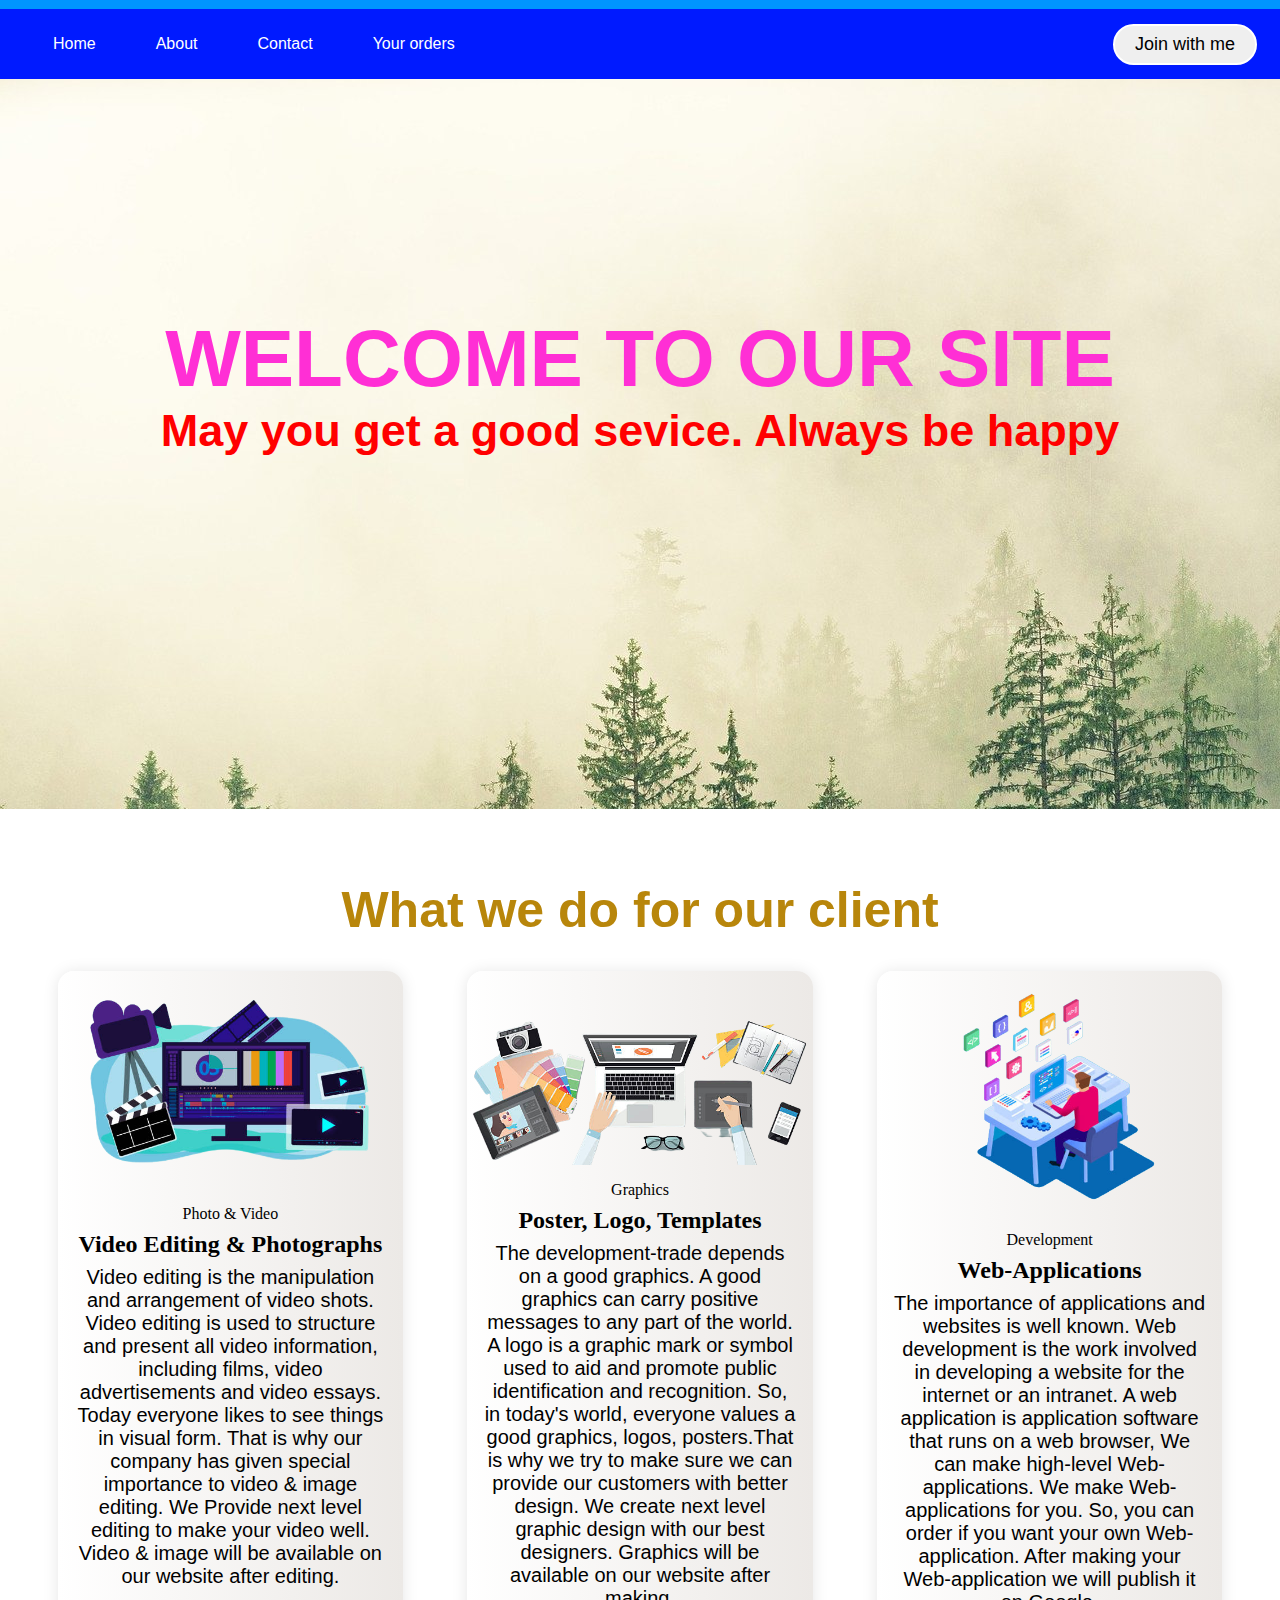
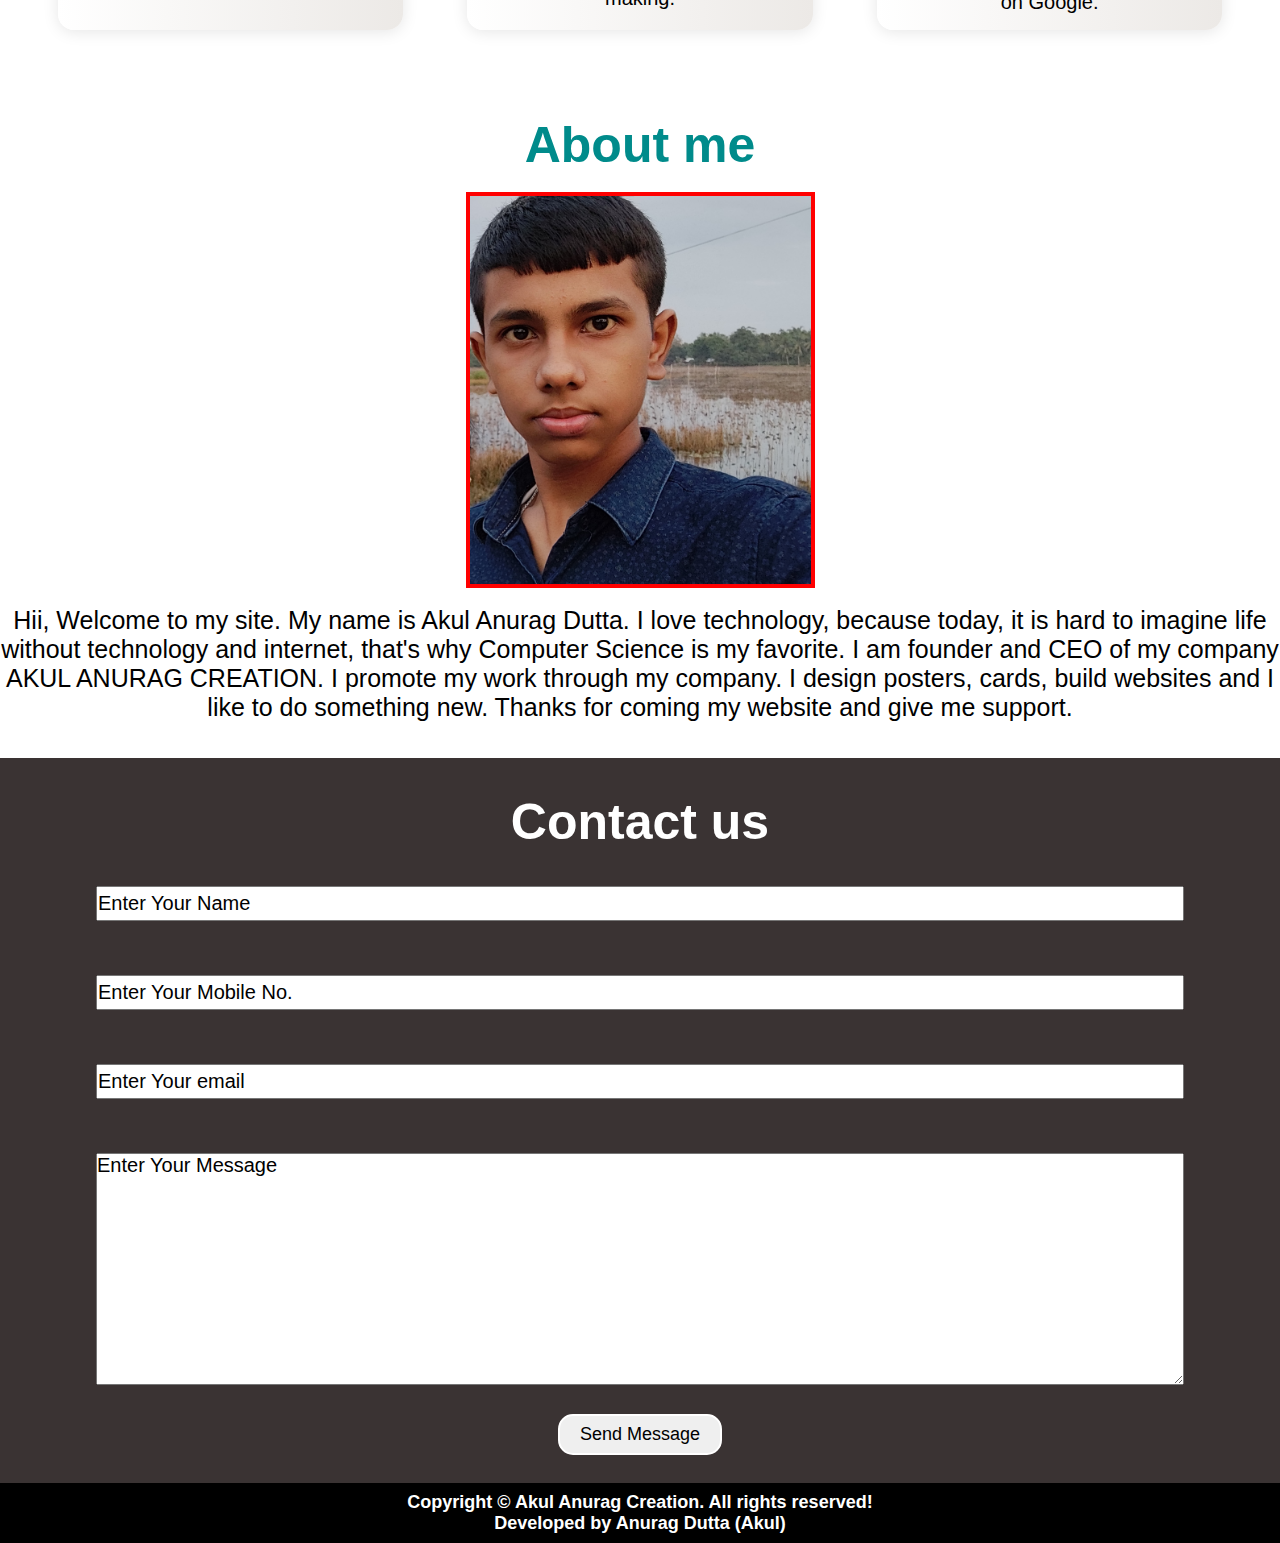
<file: Website1/index.html>
<!DOCTYPE html>
<html>

<head>
  <meta charset="UTF-8">
  <meta http-equiv="X-UA-Compatible" content="IE=edge">
  <meta name="viewport" content="width=device-width, initial-scale=1.0">
  <title>Website</title>
  <link rel="icon" href="Creation.png" type="image/x-icon">
  <link rel="stylesheet" href="css.css">

</head>

<body>
  <section>
    <div class="bar"></div>
    <nav class="navbar h-nav-resp">
      <ul class="navlist v-class-resp">

        <li><a href="#internal">Home</a></li>
        <li><a href="#meme">About</a></li>
        <li><a href="#internal3">Contact</a></li>
        <li><a href="index3.html" target="_parent">Your orders</a></li>
      </ul>
      <div class="rightnavbar v-class-resp">
        <a href="index2.html" target="_parent">
          <button class="btn-sm">Join with me</button>
        </a>
      </div>
      <div class="burger">
        <div class="line"></div>
        <div class="line"></div>
        <div class="line"></div>
        <div class="line"></div>
      </div>
    </nav>
  </section>
  <section id="home">
    <br><br><br><br><br><br><br><br> <br><br><br><br><br>
    <h1>WELCOME TO OUR SITE</h1>
    <h2>May you get a good sevice. Always be happy</h2>
  </section><br><br><br><br>
  <center>
    <a id="internal"></a>
    <h2>What we do for our client</h2>
    <div class="container">
      <div class="card">
        <div class="card__header">
          <img src="vd.png" alt="card__image" class="card__image" width="600">
        </div>
        <div class="card__body">
          <span class="tag tag-blue">Photo & Video</span>
          <h4>Video editing & photographs</h4>
          <p>Video editing is the manipulation and arrangement of video shots. Video editing is used to structure and
            present all video information, including films, video advertisements and video essays. Today everyone likes
            to see things in visual form. That is why our company has given special importance to video & image editing.
            We Provide next level editing to make your video well. Video & image will be available on our website after
            editing. </p>
        </div>
      </div>
      <div class="card">
        <div class="card__header">
          <img src="gd.png" alt="card__image" class="card__image" width="600">
        </div>
        <div class="card__body">
          <span class="tag tag-brown">Graphics</span>
          <h4>Poster, Logo, Templates</h4>
          <p>The development-trade depends on a good graphics. A good graphics can carry positive messages to any part
            of the world. A logo is a graphic mark
            or symbol used to aid and promote public identification and recognition. So, in today's world, everyone
            values
            a good graphics, logos, posters.That is why we try to make sure we can provide our customers with
            better design. We create next level graphic design with our best designers. Graphics will be available on
            our website after making.</p>
        </div>
      </div>
      <div class="card">
        <div class="card__header">
          <img src="app.png" alt="card__image" class="card__image" width="600">
        </div>
        <div class="card__body">
          <span class="tag tag-red">Development</span>
          <h4>Web-applications</h4>
          <p>The importance of applications and websites is well known. Web development is the work involved in
            developing a website for the internet or an intranet.
            A web application is application software that runs on a web browser, We can make high-level
            Web-applications. We make Web-applications for you. So, you can order if you
            want your own Web-application. After making your Web-application we will publish it on Google.</p>
        </div>
      </div>
    </div>
  </center>
  <br><br><br>
  <section id="about">
    <div class="aboutus">
      <a id="meme"></a>
      <h3>About me</h3>
    </div> <br>
    <center><img src="Akul.jpg" alt=""></center><br>
    <center>
      <div class="text">
        <p>
          Hii, Welcome to my site. My name is Akul Anurag Dutta. I love technology, because today, it is
          hard to imagine life without technology and internet, that's why Computer Science is my favorite. I am founder
          and CEO of my company AKUL ANURAG CREATION. I promote my work through my company. I design posters, cards,
          build websites and I like to do something new. Thanks for coming my website and give me support.
        </p>
      </div>
    </center>
  </section><br><br>
  <section id="contact"><a id="internal3"></a>
    <h4 class="text-center">Contact us</h4>
    <center>
      <div class="con">
        <form action="" data-netlify="true" name="Contact" method="post">
        <input class="form-input" type="text" name="name" id="name" placeholder="Enter Your Name"
          style="height:35px"><br><br><br><br>
        <input class="form-input" type="text" name="mobile" id="mobile" placeholder="Enter Your Mobile No."
          style="height:35px"><br><br><br><br>
        <input class="form-input" type="email" name="email" id="email" placeholder="Enter Your email"
          style="height:35px"><br><br><br><br>
        <textarea class="form-input" name="text" id="text" cols="30" rows="10"
          placeholder="Enter Your Message"></textarea><br><br>
        <button class="button">Send Message</button></form>
      </div>
    </center>
  </section>
  <footer>
    <div class="center">
      <h6> Copyright &copy; Akul Anurag Creation. All rights reserved! <br>
        Developed by Anurag Dutta (Akul)</h6>
    </div>
  </footer>


  <script src="resp.js"></script>



</body>

</html>
</file>
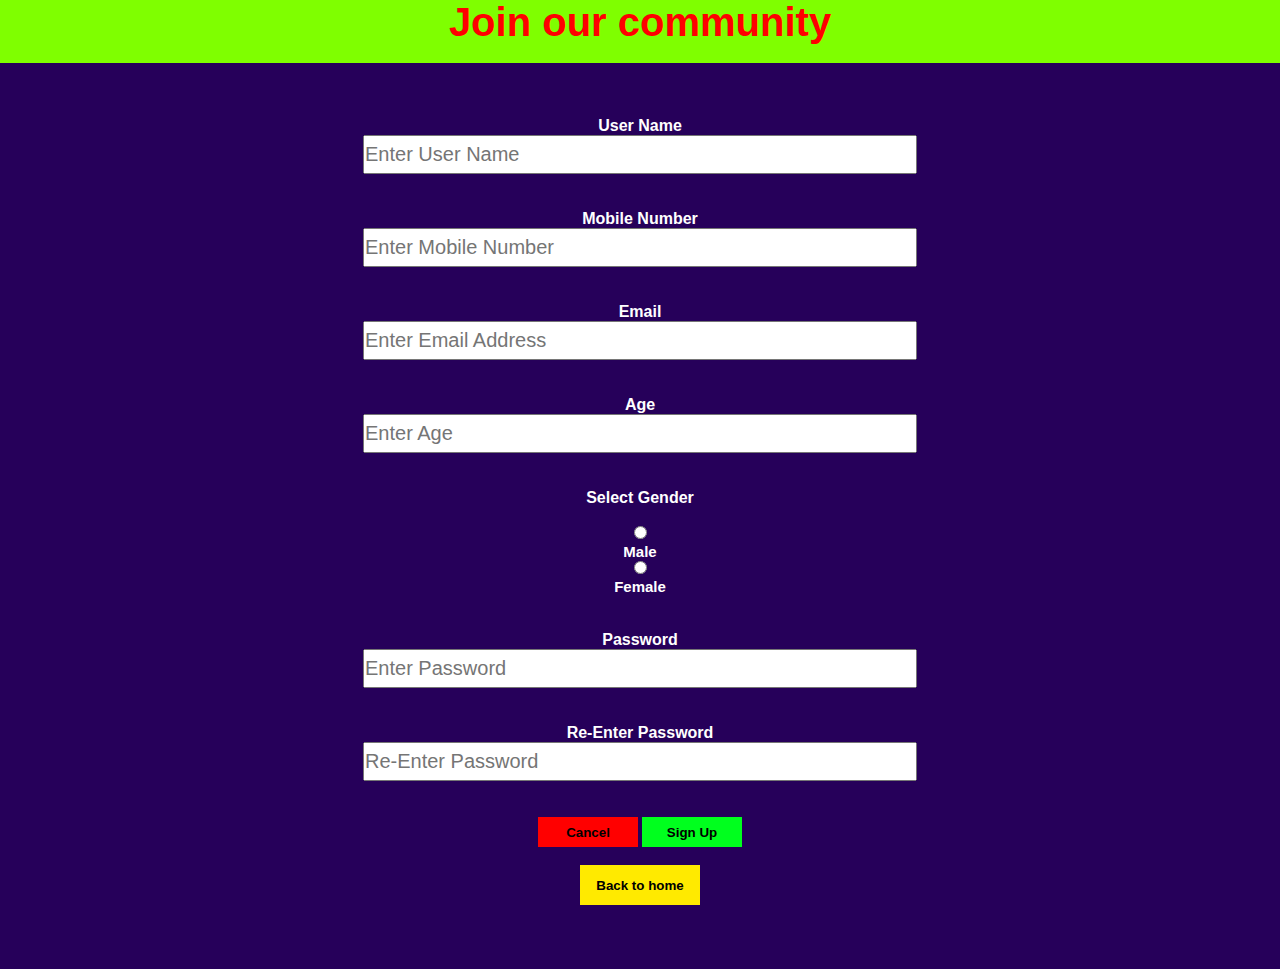
<file: Website1/index2.html>
<!DOCTYPE html>
<html lang="en">

<head>
    <meta charset="UTF-8">
    <meta http-equiv="X-UA-Compatible" content="IE=edge">
    <meta name="viewport" content="width=device-width, initial-scale=1.0">
    <link rel="icon" href="Creation.png" type="image/x-icon">
    <title>Document</title>
    <style>
        * {
            margin: 0;
            padding: 0;
        }

        h1 {
            font-size: 40px;
            font-family: -apple-system, BlinkMacSystemFont, 'Segoe UI', Roboto, Oxygen, Ubuntu, Cantarell, 'Open Sans', 'Helvetica Neue', sans-serif;
            text-align: center;
            color: rgb(255, 0, 0);
        }

        #signup {
            background-color: rgb(38, 0, 90);
            height: 906px;
            justify-content: center;
            position: relative;
        }

        .form-input {
            width: 550px;
            height: 35px;
            display: flex;
            font-size: 20px;
            font-family: 'Gill Sans', 'Gill Sans MT', Calibri, 'Trebuchet MS', sans-serif;
        }

        p {
            text-align: center;
        }
        h4{
            font-family: sans-serif;
        }
        h5{
            font-family: sans-serif;
            font-size: 15px;
        }
        #heading{
            background-color: chartreuse;
            height: 63px;
        }
        .cancelbtn {
            width: 100px;
            height: 30px;
            border: 2px solid rgb(255, 0, 0);
            background-color: rgb(255, 0, 0);
            color: rgb(0, 0, 0);
            font-weight: 600;
            font-family: 'Segoe UI', Tahoma, Geneva, Verdana, sans-serif;
        }
        .signupbtn {
            width: 100px;
            height: 30px;
            border: 2px solid rgb(0, 255, 30);
            background-color: rgb(0, 255, 30);
            color: rgb(0, 0, 0);
            font-weight: 600;
            font-family: 'Segoe UI', Tahoma, Geneva, Verdana, sans-serif;
        }
        .gohome {
            width: 120px;
            height: 40px;
            border: 2px solid rgb(255, 234, 0);
            background-color: rgb(255, 234, 0);
            color: rgb(0, 0, 0);
            font-weight: 600;
            font-family: 'Segoe UI', Tahoma, Geneva, Verdana, sans-serif;
        }
        
        @media only screen and (max-width: 574px) {
            .form-input {
                width: 491px;
            }
        }

        @media only screen and (max-width: 520px) {
            .form-input {
                width: 425px;
            }
        }

        @media only screen and (max-width: 446px) {
            .form-input {
                width: 380px;
            }
        }

        @media only screen and (max-width: 398px) {
            .form-input {
                width: 335px;
            }
        }

        @media only screen and (max-width: 360px) {
            .form-input {
                width: 310px;
            }
        }

        @media only screen and (max-width: 320px) {
            .form-input {
                width: 270px;
            }
        }

        @media only screen and (max-width: 283px) {
            .form-input {
                width: 240px;
            }
        }
        @media only screen and (max-width: 378px) {
            #heading {
                height: 113px;
            }
        }
        
    </style>
</head>

<body>
    <section id="heading">
    <h1>Join our community</h1><br><br><br>
    </section>
    <section id="signup"><br><br><br>
        <center>
            <form action="" data-netlify="true" name="Signup" method="post">
                <label for="user name" style="color:#fff"><h4><b>User Name</b></h4></label>
                <input class="form-input" type="text" placeholder="Enter User Name" name="User Name" required><br><br>

                <label for="psw"  style="color:#fff"><h4><b>Mobile Number</b></h4></label>
                <input class="form-input" type="text" placeholder="Enter Mobile Number" name="mobile" required><br><br>

                <label for="email"  style="color:#fff"><h4><b>Email</b></h4></label>
                <input class="form-input" type="text" placeholder="Enter Email Address" name="Email Address" required><br><br>

                <label for="age" style="color:#fff"><h4><b>Age</b></h4></label>
                <input class="form-input" type="number" placeholder="Enter Age" name="age" required><br><br>

                <label for="gender"  style="color:#fff"><h4><b>Select Gender</b></h4></label><br>
                <input type="radio" id="male" name="gender" value="Male">
                <label for="male"  style="color:#fff"><h5>Male</h5></label>
                <input type="radio" id="female" name="gender" value="Female">
                <label for="female"  style="color:#fff"><h5>Female</h5></label><br><br>

                <label for="psw" style="color:#fff"><h4><b>Password</b></h4></label>
                <input class="form-input" type="password" placeholder="Enter Password" name="psw" required><br><br>

                <label for="psw"  style="color:#fff"><h4><b>Re-Enter Password</b></h4></label>
                <input class="form-input" type="password" placeholder="Re-Enter Password" name="psw" required><br><br>
                <div class="submit"><a href="index.html">
                        <button type="button" class="cancelbtn">Cancel</button></a>
                    <button type="button" class="signupbtn" onclick="myFunction()">Sign Up</button></form><br><br>
                </div>
                </div>
            </form>
        </center>
        <center>
            <div class="goback"><a href="index.html">
                <button type="button" class="gohome">Back to home</button>
                </a>
            </div>
        </center>
    </section>
    <script>
        function myFunction() {
            alert(" 🎉🎉Congratulations! Now, you are a member of A.A.C 🦸‍♂️");
        }
    </script>

</body>

</html>
</file>
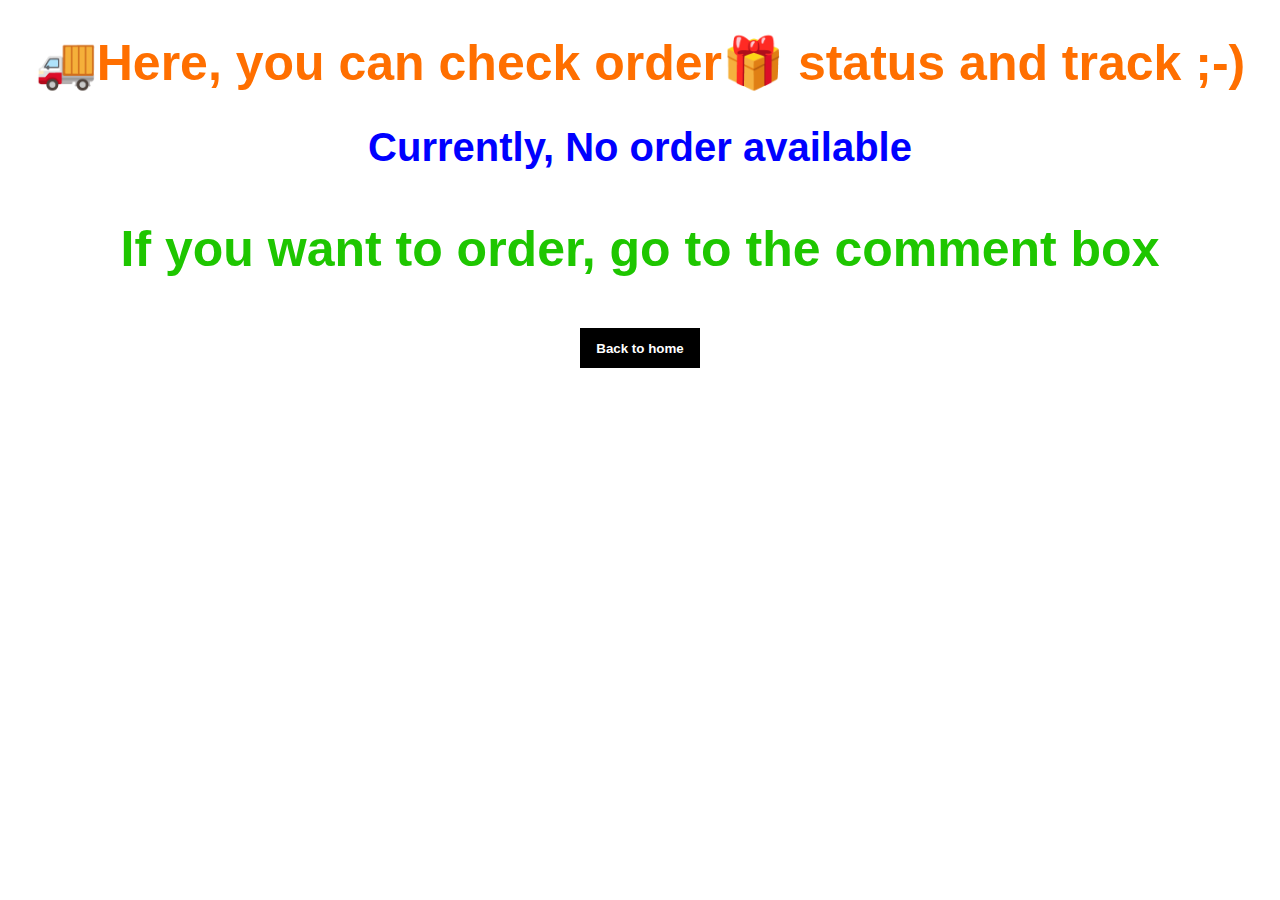
<file: Website1/index3.html>
<!DOCTYPE html>
<html lang="en">
<head>
    <meta charset="UTF-8">
    <meta http-equiv="X-UA-Compatible" content="IE=edge">
    <meta name="viewport" content="width=device-width, initial-scale=1.0">
    <title>Document</title>
    <link rel="icon" href="Creation.png" type="image/x-icon">
    <style>
        h1{
            font-size: 50px;
            font-family: -apple-system, BlinkMacSystemFont, 'Segoe UI', Roboto, Oxygen, Ubuntu, Cantarell, 'Open Sans', 'Helvetica Neue', sans-serif;
            text-align: center;
            color: rgb(255, 111, 0);
        }
        h2{
            font-size: 40px;
            font-family: -apple-system, BlinkMacSystemFont, 'Segoe UI', Roboto, Oxygen, Ubuntu, Cantarell, 'Open Sans', 'Helvetica Neue', sans-serif;
            text-align: center;
            color: blue;
        }
        h3{
            font-size: 50px;
            font-family: -apple-system, BlinkMacSystemFont, 'Segoe UI', Roboto, Oxygen, Ubuntu, Cantarell, 'Open Sans', 'Helvetica Neue', sans-serif;
            text-align: center;
            color: rgb(30, 198, 0);
        }
        .gohome {
            width: 120px;
            height: 40px;
            border: 2px solid rgb(0, 0, 0);
            background-color: rgb(0, 0, 0);
            color: rgb(255, 255, 255);
            font-weight: 600;
            font-family: 'Segoe UI', Tahoma, Geneva, Verdana, sans-serif;
        }
    </style>
</head>
<body>
    <h1>🚚Here, you can check order🎁 status and track ;-) </h1>
    <h2>Currently, No order available</h2>
    <h3>If you want to order, go to the comment box</h3>
    <center>
        <div class="goback"><a href="index.html">
            <button type="button" class="gohome">Back to home</button>
            </a>
        </div>
    </center>
</body>
</html>
</file>
<file: Website1/css.css>
* {
    margin: 0;
    padding: 0;
}
.bar{
    background-color: rgb(0, 149, 255);
    height: 9px;
}
.navbar {
    display: flex;
    align-items: center;
    justify-content: center;
    position: sticky;
    top: 0;
    background-color: rgb(0, 26, 255);
    padding: 0px 23px;
}

.navlist {
    width: 50%;
    display: flex;
    align-items: center;
    text-decoration: none;
}

.navlist li {
    text-decoration: none;
    padding: 26px 30px;
    list-style-type: none;
}


.navlist li a {
    text-decoration: none;
    cursor: pointer;
    font-family: sans-serif;
    color: #fff;
}

.rightnavbar {
    width: 50%;
    text-align: right;
}

.btn-sm{
    padding: 8px 20px;
    margin: 7px 0;
    border: 2px solid white;
    font-size: 18px;
    border-radius: 24px;
    cursor: pointer;
}

.burger{
    display:none;
    position: absolute;
    cursor: pointer;
    top: 15px;
    right: 5%;
}
.line{
    width: 33px;
    background-color: white;
    height: 4px;
    margin: 3px 3px;
}
#home{
    background: url('forest.jpg');
    height: 730px;
}


#home h2{
    color: rgb(255, 0, 0);
    text-align: center;
    font-family:-apple-system, BlinkMacSystemFont, 'Segoe UI', Roboto, Oxygen, Ubuntu, Cantarell, 'Open Sans', 'Helvetica Neue', sans-serif;
    font-size: 45px;
}
#home h1{
    color:rgb(255, 47, 213);
    text-align: center;
    font-size: 80px;
    font-family: -apple-system, BlinkMacSystemFont, 'Segoe UI', Roboto, Oxygen, Ubuntu, Cantarell, 'Open Sans', 'Helvetica Neue', sans-serif;
}
.aboutus h3{
    text-align: center;
    font-size: 50px;
    color: darkcyan;
    font-family: 'Franklin Gothic Medium', 'Arial Narrow', Arial, sans-serif;
}
#about img{
    width: 349px;
    height: 396px;
    border: 4px solid red;
}
.text p{
    color: #000000;
    font-size: 25px;
}
.text{
    align-items: center;
}

#about{
    flex-direction: column;
}
#contact{
    background-color: #3a3333;
    height: 725px;
    justify-content: center;
    position: relative;
}
.text-center{
    text-align: center;
    padding: 35px;
    font-size: 50px;
    font-family: 'Franklin Gothic Medium', 'Arial Narrow', Arial, sans-serif;
    color: white;
}
.form-input{
    width: 85%;
    font-size: 20px;
}
.form-input::placeholder{
    font-size: 20px;
    font-family:'Gill Sans', 'Gill Sans MT', Calibri, 'Trebuchet MS', sans-serif;
    color: #000000;
}
.button{
    padding: 8px 20px;
    margin: 7px 0;
    border: 2px solid rgb(255, 255, 255);
    font-size: 18px;
    border-radius: 15px;
    cursor: pointer;
}
h6{
    font-family: 'Trebuchet MS', 'Lucida Sans Unicode', 'Lucida Grande', 'Lucida Sans', Arial, sans-serif;
    font-size: 18px;
}
p{
    font-family: sans-serif;
}
footer{
    background: black;
    color: white;
    padding: 9px 20px;
    text-align: center;
}


@import url("https://fonts.googleapis.com/css2?family=Quicksand:wght@300..700&display=swap");

*,
*::before,
*::after {
  box-sizing: border-box;
  padding: 0;
  margin: 0;
}


.container {
  display: flex;
  flex-wrap: wrap;
  justify-content: center;
  max-width: 1200px;
  margin-block: 2rem;
  gap: 4rem;
}

img {
  max-width: 100%;
  display: block;
  object-fit: cover;
}

.card {
  display: flex;
  flex-direction: column;
  width: clamp(20rem, calc(20rem + 2vw), 22rem);
  overflow: hidden;
  box-shadow: 0 .1rem 1rem rgba(0, 0, 0, 0.1);
  border-radius: 1em;
  background: #ECE9E6;
background: linear-gradient(to right, #FFFFFF, #ECE9E6);

}



.card__body {
  padding: 1rem;
  display: flex;
  flex-direction: column;
  gap: .5rem;
}

.card__body h4 {
  font-size: 1.5rem;
  text-transform: capitalize;
}
.card__body p {
    font-size: 20px;
}
h2{
    font-size: 50px;
    color: darkgoldenrod;
    font-family: 'Franklin Gothic Medium', 'Arial Narrow', Arial, sans-serif;
}
    
@media only screen and (max-width: 676px){
    .navlist {
        flex-direction: column;
    }
    .navbar{
        flex-direction: column;
        transition: all 0.8s ease-out;
        height: 350px;;
        }
    .rightnavbar{
        text-align: center;
    }
    .burger{
        display: block;
    }
    .h-nav-resp{
        height: 72px;
    }
    .v-class-resp{
        opacity: 0;
    }
}
@media only screen and (max-width: 479px){
#home h1{
    margin-top: -115px;
}
}

@media only screen and (max-width: 434px){

    #home h1{
    font-size: 55px;
    font-family: -apple-system, BlinkMacSystemFont, 'Segoe UI', Roboto, Oxygen, Ubuntu, Cantarell, 'Open Sans', 'Helvetica Neue', sans-serif;
}

    #home h2{
        font-size: 34px;
    }
}
@media only screen and (max-width: 434px){
    #home{
        height: 495px;
    }
}
@media only screen and (max-width: 329px){
    #home h1{
        margin-top: -174px;
    }
}
</file>
